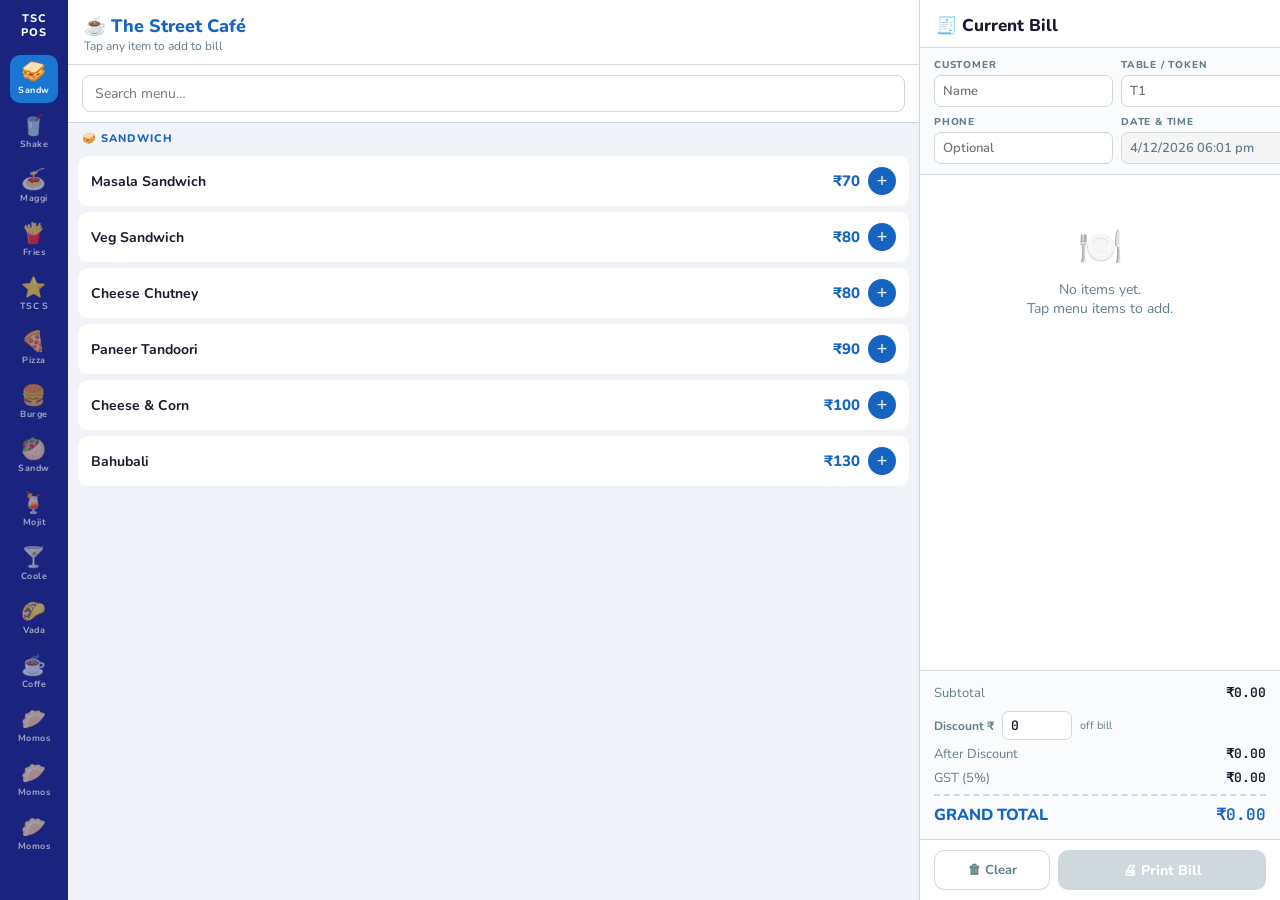
<file: billing.html>
<!DOCTYPE html>
<html lang="en">
<head>
<meta charset="UTF-8">
<meta name="viewport" content="width=device-width, initial-scale=1.0">
<title>The Street Café – Billing</title>
<link href="https://fonts.googleapis.com/css2?family=Nunito:wght@400;600;700;800&family=JetBrains+Mono:wght@400;600&display=swap" rel="stylesheet">
<style>
*{margin:0;padding:0;box-sizing:border-box;}
:root{
  --blue:#1565C0;--blue-light:#1976D2;--blue-pale:#E3F2FD;
  --green:#2E7D32;--green-light:#43A047;
  --amber:#F57F17;--red:#C62828;
  --bg:#F0F4F8;--surface:#fff;--sidebar:#1A237E;
  --text:#1A1A2E;--muted:#607D8B;--border:#CFD8DC;
  --radius:10px;
}
body{font-family:'Nunito',sans-serif;background:var(--bg);color:var(--text);display:flex;height:100vh;overflow:hidden;}

/* ── SIDEBAR ── */
#sidebar{width:68px;background:var(--sidebar);display:flex;flex-direction:column;align-items:center;padding:12px 0;gap:6px;transition:width .25s;position:relative;z-index:10;}
#sidebar .logo{color:#fff;font-size:11px;font-weight:800;letter-spacing:1px;text-transform:uppercase;margin-bottom:8px;text-align:center;line-height:1.3;}
.cat-btn{width:48px;height:48px;border:none;border-radius:var(--radius);background:transparent;color:rgba(255,255,255,.6);cursor:pointer;display:flex;flex-direction:column;align-items:center;justify-content:center;gap:2px;font-family:'Nunito',sans-serif;font-size:9px;font-weight:700;letter-spacing:.5px;transition:.2s;}
.cat-btn:hover{background:rgba(255,255,255,.12);color:#fff;}
.cat-btn.active{background:var(--blue-light);color:#fff;}
.cat-btn .icon{font-size:20px;line-height:1;}

/* ── MENU PANEL ── */
#menu-panel{flex:1;display:flex;flex-direction:column;min-width:0;border-right:1px solid var(--border);}
#menu-header{padding:14px 16px 10px;background:var(--surface);border-bottom:1px solid var(--border);}
#menu-header h1{font-size:18px;font-weight:800;color:var(--blue);}
#menu-header .sub{font-size:12px;color:var(--muted);}
#search-wrap{padding:10px 14px;background:var(--surface);border-bottom:1px solid var(--border);}
#search{width:100%;padding:8px 12px;border:1.5px solid var(--border);border-radius:8px;font-family:'Nunito',sans-serif;font-size:14px;outline:none;color:var(--text);}
#search:focus{border-color:var(--blue-light);}
#cat-label{padding:8px 14px 4px;font-size:11px;font-weight:800;color:var(--blue);letter-spacing:1px;text-transform:uppercase;background:var(--bg);}
#items-list{flex:1;overflow-y:auto;padding:6px 10px 10px;background:var(--bg);}
#items-list::-webkit-scrollbar{width:4px;}
#items-list::-webkit-scrollbar-thumb{background:var(--border);border-radius:4px;}
.item-row{display:flex;align-items:center;justify-content:space-between;background:var(--surface);border-radius:var(--radius);padding:10px 12px;margin-bottom:6px;cursor:pointer;border:1.5px solid transparent;transition:.15s;}
.item-row:hover{border-color:var(--blue-light);background:#EFF8FF;}
.item-name{font-size:14px;font-weight:700;color:var(--text);}
.item-sub{font-size:11px;color:var(--muted);margin-top:1px;}
.item-price{font-size:15px;font-weight:800;color:var(--blue);white-space:nowrap;margin-left:10px;}
.add-btn{width:28px;height:28px;border-radius:50%;border:none;background:var(--blue);color:#fff;font-size:18px;cursor:pointer;display:flex;align-items:center;justify-content:center;flex-shrink:0;margin-left:8px;transition:.15s;}
.add-btn:hover{background:var(--blue-light);}

/* ── BILL PANEL ── */
#bill-panel{width:360px;display:flex;flex-direction:column;background:var(--surface);}
#bill-header{padding:14px 16px 10px;border-bottom:1px solid var(--border);}
#bill-header h2{font-size:17px;font-weight:800;color:var(--text);}
#customer-info{display:grid;grid-template-columns:1fr 1fr;gap:8px;padding:10px 14px;border-bottom:1px solid var(--border);background:#FAFBFC;}
.info-field{display:flex;flex-direction:column;gap:3px;}
.info-field label{font-size:10px;font-weight:800;color:var(--muted);letter-spacing:.8px;text-transform:uppercase;}
.info-field input{padding:6px 8px;border:1.5px solid var(--border);border-radius:7px;font-family:'Nunito',sans-serif;font-size:13px;font-weight:600;color:var(--text);outline:none;background:#fff;}
.info-field input:focus{border-color:var(--blue-light);}
#order-items{flex:1;overflow-y:auto;padding:8px 10px;}
#order-items::-webkit-scrollbar{width:4px;}
#order-items::-webkit-scrollbar-thumb{background:var(--border);border-radius:4px;}
.empty-msg{text-align:center;padding:40px 20px;color:var(--muted);font-size:14px;}
.empty-msg .big{font-size:36px;margin-bottom:8px;}
.order-row{display:flex;align-items:center;gap:8px;padding:8px 6px;border-bottom:1px solid #F5F5F5;}
.order-name{flex:1;font-size:13px;font-weight:700;line-height:1.3;}
.qty-controls{display:flex;align-items:center;gap:4px;}
.qty-btn{width:24px;height:24px;border-radius:6px;border:1.5px solid var(--border);background:#fff;cursor:pointer;font-size:14px;display:flex;align-items:center;justify-content:center;color:var(--text);transition:.15s;}
.qty-btn:hover{border-color:var(--blue-light);background:var(--blue-pale);}
.qty-num{font-family:'JetBrains Mono',monospace;font-size:14px;font-weight:600;min-width:22px;text-align:center;}
.row-total{font-family:'JetBrains Mono',monospace;font-size:13px;font-weight:600;color:var(--blue);min-width:52px;text-align:right;}
.del-btn{width:22px;height:22px;border:none;background:none;cursor:pointer;color:var(--muted);font-size:16px;padding:0;transition:.15s;}
.del-btn:hover{color:var(--red);}

/* ── TOTALS ── */
#totals{padding:10px 14px;border-top:1px solid var(--border);background:#FAFBFC;}
.total-row{display:flex;justify-content:space-between;font-size:13px;padding:3px 0;color:var(--muted);}
.total-row .val{font-family:'JetBrains Mono',monospace;font-weight:600;color:var(--text);}
.total-row.grand{font-size:16px;font-weight:800;color:var(--blue);border-top:2px dashed var(--border);padding-top:8px;margin-top:4px;}
.total-row.grand .val{color:var(--blue);}
#discount-row{display:flex;align-items:center;gap:8px;margin:6px 0 2px;}
#discount-row label{font-size:12px;font-weight:700;color:var(--muted);}
#discount-input{width:70px;padding:5px 8px;border:1.5px solid var(--border);border-radius:7px;font-family:'JetBrains Mono',monospace;font-size:13px;font-weight:600;outline:none;color:var(--text);}
#discount-input:focus{border-color:var(--blue-light);}
#discount-row span{font-size:11px;color:var(--muted);}

/* ── ACTIONS ── */
#actions{display:flex;gap:8px;padding:10px 14px;border-top:1px solid var(--border);}
#btn-clear{flex:1;padding:10px;border:1.5px solid var(--border);background:#fff;border-radius:var(--radius);font-family:'Nunito',sans-serif;font-size:13px;font-weight:700;cursor:pointer;color:var(--muted);transition:.2s;}
#btn-clear:hover{border-color:var(--red);color:var(--red);}
#btn-print{flex:2;padding:10px;border:none;background:var(--blue);border-radius:var(--radius);font-family:'Nunito',sans-serif;font-size:14px;font-weight:800;cursor:pointer;color:#fff;transition:.2s;}
#btn-print:hover{background:var(--blue-light);}
#btn-print:disabled{background:var(--border);cursor:default;}

/* ── PRINT ── */
@media print{
  body{display:block;background:#fff;}
  #sidebar,#menu-panel,#bill-panel{display:none!important;}
  #print-receipt{display:block!important;}
}
#print-receipt{display:none;font-family:'JetBrains Mono',monospace;font-size:12px;width:300px;margin:0 auto;padding:16px;color:#000;}
.r-center{text-align:center;}.r-bold{font-weight:700;}.r-big{font-size:16px;font-weight:700;}
.r-line{border-top:1px dashed #000;margin:6px 0;}
.r-row{display:flex;justify-content:space-between;}
.r-item-name{flex:1;}.r-item-amt{min-width:55px;text-align:right;}
.r-footer{text-align:center;margin-top:8px;font-size:10px;}

/* ── TOAST ── */
#toast{position:fixed;bottom:20px;left:50%;transform:translateX(-50%);background:#323232;color:#fff;padding:10px 20px;border-radius:20px;font-size:13px;font-weight:600;opacity:0;transition:.3s;pointer-events:none;z-index:999;}
#toast.show{opacity:1;}
</style>
</head>
<body>

<!-- SIDEBAR CATEGORIES -->
<div id="sidebar">
  <div class="logo">TSC<br>POS</div>
</div>

<!-- MENU PANEL -->
<div id="menu-panel">
  <div id="menu-header">
    <h1>☕ The Street Café</h1>
    <div class="sub">Tap any item to add to bill</div>
  </div>
  <div id="search-wrap">
    <input id="search" type="text" placeholder="Search menu…" oninput="filterItems(this.value)">
  </div>
  <div id="cat-label">All Items</div>
  <div id="items-list"></div>
</div>

<!-- BILL PANEL -->
<div id="bill-panel">
  <div id="bill-header">
    <h2>🧾 Current Bill</h2>
  </div>
  <div id="customer-info">
    <div class="info-field">
      <label>Customer</label>
      <input id="cust-name" type="text" placeholder="Name">
    </div>
    <div class="info-field">
      <label>Table / Token</label>
      <input id="cust-table" type="text" placeholder="T1">
    </div>
    <div class="info-field">
      <label>Phone</label>
      <input id="cust-phone" type="text" placeholder="Optional">
    </div>
    <div class="info-field">
      <label>Date &amp; Time</label>
      <input id="cust-dt" type="text" readonly style="background:#F5F5F5;color:var(--muted);">
    </div>
  </div>
  <div id="order-items">
    <div class="empty-msg"><div class="big">🍽️</div>No items yet.<br>Tap menu items to add.</div>
  </div>
  <div id="totals">
    <div class="total-row"><span>Subtotal</span><span class="val" id="t-sub">₹0.00</span></div>
    <div id="discount-row">
      <label>Discount ₹</label>
      <input id="discount-input" type="number" min="0" value="0" oninput="updateTotals()">
      <span>off bill</span>
    </div>
    <div class="total-row"><span>After Discount</span><span class="val" id="t-disc">₹0.00</span></div>
    <div class="total-row"><span>GST (5%)</span><span class="val" id="t-gst">₹0.00</span></div>
    <div class="total-row grand"><span>GRAND TOTAL</span><span class="val" id="t-grand">₹0.00</span></div>
  </div>
  <div id="actions">
    <button id="btn-clear" onclick="clearBill()">🗑 Clear</button>
    <button id="btn-print" onclick="printBill()" disabled>🖨 Print Bill</button>
  </div>
</div>

<!-- PRINT RECEIPT -->
<div id="print-receipt"></div>
<div id="toast"></div>

<script>
const MENU = [
  {cat:"🥪 Sandwich", items:[
    {n:"Masala Sandwich",p:70},{n:"Veg Sandwich",p:80},{n:"Cheese Chutney",p:80},
    {n:"Paneer Tandoori",p:90},{n:"Cheese & Corn",p:100},{n:"Bahubali",p:130}
  ]},
  {cat:"🥤 Shakes", items:[
    {n:"Vanilla Shake",p:80},{n:"Chocolate Shake",p:90},{n:"Strawberry Shake",p:90},
    {n:"Mango Shake",p:90},{n:"Rose Rabri Shake",p:90},{n:"Matka Kulfi Shake",p:110},
    {n:"Kit Kat Shake",p:100},{n:"Choco Oreo Shake",p:100},{n:"Rasmalai Shake",p:110},{n:"Paan Fresh Shake",p:100}
  ]},
  {cat:"🍝 Maggi", items:[
    {n:"Masala Maggi",p:50},{n:"Veg Masala Maggi",p:70},{n:"Cheese Maggi",p:80},
    {n:"Peri Peri Maggi",p:80},{n:"Tandoori Maggi",p:90},{n:"Corn & Cheese Maggi",p:100}
  ]},
  {cat:"🍟 Fries", items:[
    {n:"Regular Fries",p:90},{n:"Peri Peri Fries",p:100},{n:"Cheese Fries",p:130}
  ]},
  {cat:"⭐ TSC Specials", items:[
    {n:"Potato Wedges",p:100},{n:"Peri Peri Wedges",p:110},{n:"Cheesy Wedges",p:140},
    {n:"Chat Basket",p:85},{n:"Spring Roll",p:100},{n:"Indori Samosa",p:30}
  ]},
  {cat:"🍕 Pizza", items:[
    {n:"Margareta Pizza",p:99},{n:"Onion Tomato Cap Pizza",p:140},{n:"Golden Corn Pizza",p:140},
    {n:"Tandoori Paneer Pizza",p:150},{n:"Corn & Paneer Pizza",p:160}
  ]},
  {cat:"🍔 Burger", items:[
    {n:"Aloo Tikki Burger",p:60},{n:"Veg Burger",p:80},{n:"Veg Cheese Burger",p:90},
    {n:"Veg Tandoori Burger",p:90},{n:"Paneer Burger",p:100},{n:"Double Decker Burger",p:140}
  ]},
  {cat:"🥙 Sandwizza", items:[
    {n:"Veg Loaded Sandwizza",p:100},{n:"Golden Corn Sandwizza",p:110},{n:"Onion Tomato Cap Sandwizza",p:120},
    {n:"Tandoori Paneer Sandwizza",p:120},{n:"Paneer Cap Onion Sandwizza",p:110},
    {n:"Paneer Corn & Cheese Sandwizza",p:140},{n:"Cheese Overloaded Sandwizza",p:150}
  ]},
  {cat:"🍹 Mojito", items:[
    {n:"Virgin Wave Mojito",p:90},{n:"Cool Cucumber Mojito",p:90},{n:"Watermelon Mojito",p:100},
    {n:"Blue Lagoon Mojito",p:100},{n:"Green Apple Mojito",p:100},{n:"Mango Mint Mojito",p:110},
    {n:"Chilli Mint Mojito",p:100},{n:"Blue Magic Mojito",p:149}
  ]},
  {cat:"🍸 Coolers", items:[
    {n:"Masala Lemonade",p:60},{n:"AAM Panna",p:60}
  ]},
  {cat:"🌮 Vada Pav", items:[
    {n:"Bombay Vada Pav",p:50},{n:"Cheese Vada Pav",p:70}
  ]},
  {cat:"☕ Coffee", items:[
    {n:"Hot Coffee",p:20},{n:"Cappuccino",p:40},{n:"Hot Chocolate",p:40},
    {n:"Black Coffee",p:40},{n:"Cold Coffee",p:70}
  ]},
  {cat:"🥟 Momos (Steam)", items:[
    {n:"Veg Momos (Steam)",p:80},{n:"Paneer Momos (Steam)",p:90},{n:"Cheese & Corn Momos (Steam)",p:100}
  ]},
  {cat:"🥟 Momos (Fry)", items:[
    {n:"Veg Momos (Fry)",p:90},{n:"Paneer Momos (Fry)",p:100},{n:"Cheese & Corn Momos (Fry)",p:110}
  ]},
  {cat:"🥟 Momos (Kurkure)", items:[
    {n:"Veg Momos (Kurkure)",p:110},{n:"Paneer Momos (Kurkure)",p:120},{n:"Cheese & Corn Momos (Kurkure)",p:140}
  ]},
];

let order = [];
let activeCat = null;

/* Build sidebar */
const sidebar = document.getElementById('sidebar');
MENU.forEach((cat,i)=>{
  const btn = document.createElement('button');
  btn.className='cat-btn'+(i===0?' active':'');
  const parts = cat.cat.split(' ');
  const em = parts[0]; const label = parts.slice(1).join(' ');
  btn.innerHTML=`<span class="icon">${em}</span><span>${label.substring(0,5)}</span>`;
  btn.title = cat.cat;
  btn.onclick=()=>{activeCat=i;document.querySelectorAll('.cat-btn').forEach(b=>b.classList.remove('active'));btn.classList.add('active');renderMenu();document.getElementById('search').value='';};
  sidebar.appendChild(btn);
});

function renderMenu(filter=''){
  const container=document.getElementById('items-list');
  const catLabel=document.getElementById('cat-label');
  container.innerHTML='';
  const cats = filter ? MENU : (activeCat!==null?[MENU[activeCat]]:MENU);
  if(activeCat!==null&&!filter) catLabel.textContent=MENU[activeCat].cat;
  else catLabel.textContent='Search Results';
  cats.forEach(cat=>{
    const filteredItems=filter?cat.items.filter(it=>it.n.toLowerCase().includes(filter.toLowerCase())):cat.items;
    if(!filteredItems.length) return;
    if(filter){
      const h=document.createElement('div');
      h.style='font-size:10px;font-weight:800;color:var(--blue);letter-spacing:1px;padding:8px 4px 2px;text-transform:uppercase;';
      h.textContent=cat.cat;container.appendChild(h);
    }
    filteredItems.forEach(item=>{
      const row=document.createElement('div');row.className='item-row';
      row.innerHTML=`<div><div class="item-name">${item.n}</div></div><div style="display:flex;align-items:center;"><span class="item-price">₹${item.p}</span><button class="add-btn" title="Add">+</button></div>`;
      row.querySelector('.add-btn').onclick=(e)=>{e.stopPropagation();addItem(item);};
      row.onclick=()=>addItem(item);
      container.appendChild(row);
    });
  });
}

function filterItems(v){
  if(!v.trim()){activeCat=activeCat||0;renderMenu();}
  else{activeCat=null;renderMenu(v);}
}

function addItem(item){
  const ex=order.find(o=>o.n===item.n);
  if(ex){ex.qty++;}else{order.push({n:item.n,p:item.p,qty:1});}
  renderOrder();toast(`Added: ${item.n}`);
}

function renderOrder(){
  const container=document.getElementById('order-items');
  const printBtn=document.getElementById('btn-print');
  if(!order.length){container.innerHTML='<div class="empty-msg"><div class="big">🍽️</div>No items yet.<br>Tap menu items to add.</div>';printBtn.disabled=true;updateTotals();return;}
  printBtn.disabled=false;
  container.innerHTML='';
  order.forEach((it,i)=>{
    const row=document.createElement('div');row.className='order-row';
    row.innerHTML=`<div class="order-name">${it.n}</div>
      <div class="qty-controls">
        <button class="qty-btn" onclick="changeQty(${i},-1)">−</button>
        <span class="qty-num">${it.qty}</span>
        <button class="qty-btn" onclick="changeQty(${i},1)">+</button>
      </div>
      <span class="row-total">₹${(it.p*it.qty).toFixed(2)}</span>
      <button class="del-btn" onclick="removeItem(${i})" title="Remove">×</button>`;
    container.appendChild(row);
  });
  updateTotals();
}

function changeQty(i,d){
  order[i].qty+=d;
  if(order[i].qty<=0) order.splice(i,1);
  renderOrder();
}
function removeItem(i){order.splice(i,1);renderOrder();}

function updateTotals(){
  const sub=order.reduce((s,it)=>s+it.p*it.qty,0);
  const disc=Math.min(parseFloat(document.getElementById('discount-input').value)||0,sub);
  const afterDisc=sub-disc;
  const gst=afterDisc*0.05;
  const grand=afterDisc+gst;
  document.getElementById('t-sub').textContent=`₹${sub.toFixed(2)}`;
  document.getElementById('t-disc').textContent=`₹${afterDisc.toFixed(2)}`;
  document.getElementById('t-gst').textContent=`₹${gst.toFixed(2)}`;
  document.getElementById('t-grand').textContent=`₹${grand.toFixed(2)}`;
}

function clearBill(){
  if(!order.length&&!document.getElementById('cust-name').value) return;
  if(confirm('Clear current bill?')){
    order=[];
    document.getElementById('cust-name').value='';
    document.getElementById('cust-table').value='';
    document.getElementById('cust-phone').value='';
    document.getElementById('discount-input').value='0';
    renderOrder();setDateTime();
  }
}

function printBill(){
  if(!order.length) return;
  const name=document.getElementById('cust-name').value||'Walk-in';
  const table=document.getElementById('cust-table').value||'—';
  const phone=document.getElementById('cust-phone').value;
  const dt=document.getElementById('cust-dt').value;
  const sub=order.reduce((s,it)=>s+it.p*it.qty,0);
  const disc=Math.min(parseFloat(document.getElementById('discount-input').value)||0,sub);
  const afterDisc=sub-disc;
  const gst=afterDisc*0.05;
  const grand=afterDisc+gst;
  const billNo='TSC-'+Date.now().toString().slice(-6);

  let rows='';
  order.forEach(it=>{
    rows+=`<div class="r-row"><span class="r-item-name">${it.n} x${it.qty}</span><span class="r-item-amt">₹${(it.p*it.qty).toFixed(2)}</span></div>`;
  });

  document.getElementById('print-receipt').innerHTML=`
  <div class="r-center r-big">★ THE STREET CAFÉ ★</div>
  <div class="r-center" style="font-size:10px;">Shop No. 6, Shri Ram Complex A, B Road<br>Near Utsav Vatika, Pachore, MP</div>
  <div class="r-center" style="font-size:10px;">Phone: 09999599997</div>
  <div class="r-line"></div>
  <div class="r-row"><span>Bill No:</span><span>${billNo}</span></div>
  <div class="r-row"><span>Date:</span><span>${dt}</span></div>
  <div class="r-row"><span>Customer:</span><span>${name}</span></div>
  <div class="r-row"><span>Table:</span><span>${table}</span></div>
  ${phone?`<div class="r-row"><span>Phone:</span><span>${phone}</span></div>`:''}
  <div class="r-line"></div>
  <div class="r-row r-bold"><span>Item</span><span>Amount</span></div>
  <div class="r-line"></div>
  ${rows}
  <div class="r-line"></div>
  <div class="r-row"><span>Subtotal</span><span>₹${sub.toFixed(2)}</span></div>
  ${disc>0?`<div class="r-row"><span>Discount</span><span>-₹${disc.toFixed(2)}</span></div>`:''}
  <div class="r-row"><span>GST (5%)</span><span>₹${gst.toFixed(2)}</span></div>
  <div class="r-line"></div>
  <div class="r-row r-bold" style="font-size:15px;"><span>TOTAL</span><span>₹${grand.toFixed(2)}</span></div>
  <div class="r-line"></div>
  <div class="r-footer">Thank you for visiting!<br>Fresh • Delicious • Refreshing<br>📲 wa.me/919999597107</div>
  `;
  window.print();
}

function toast(msg){
  const t=document.getElementById('toast');t.textContent=msg;t.classList.add('show');
  setTimeout(()=>t.classList.remove('show'),1500);
}

function setDateTime(){
  const now=new Date();
  document.getElementById('cust-dt').value=now.toLocaleDateString('en-IN')+' '+now.toLocaleTimeString('en-IN',{hour:'2-digit',minute:'2-digit'});
}

/* INIT */
activeCat=0;
renderMenu();
setDateTime();
setInterval(setDateTime,60000);
</script>
</body>
</html>
</file>
